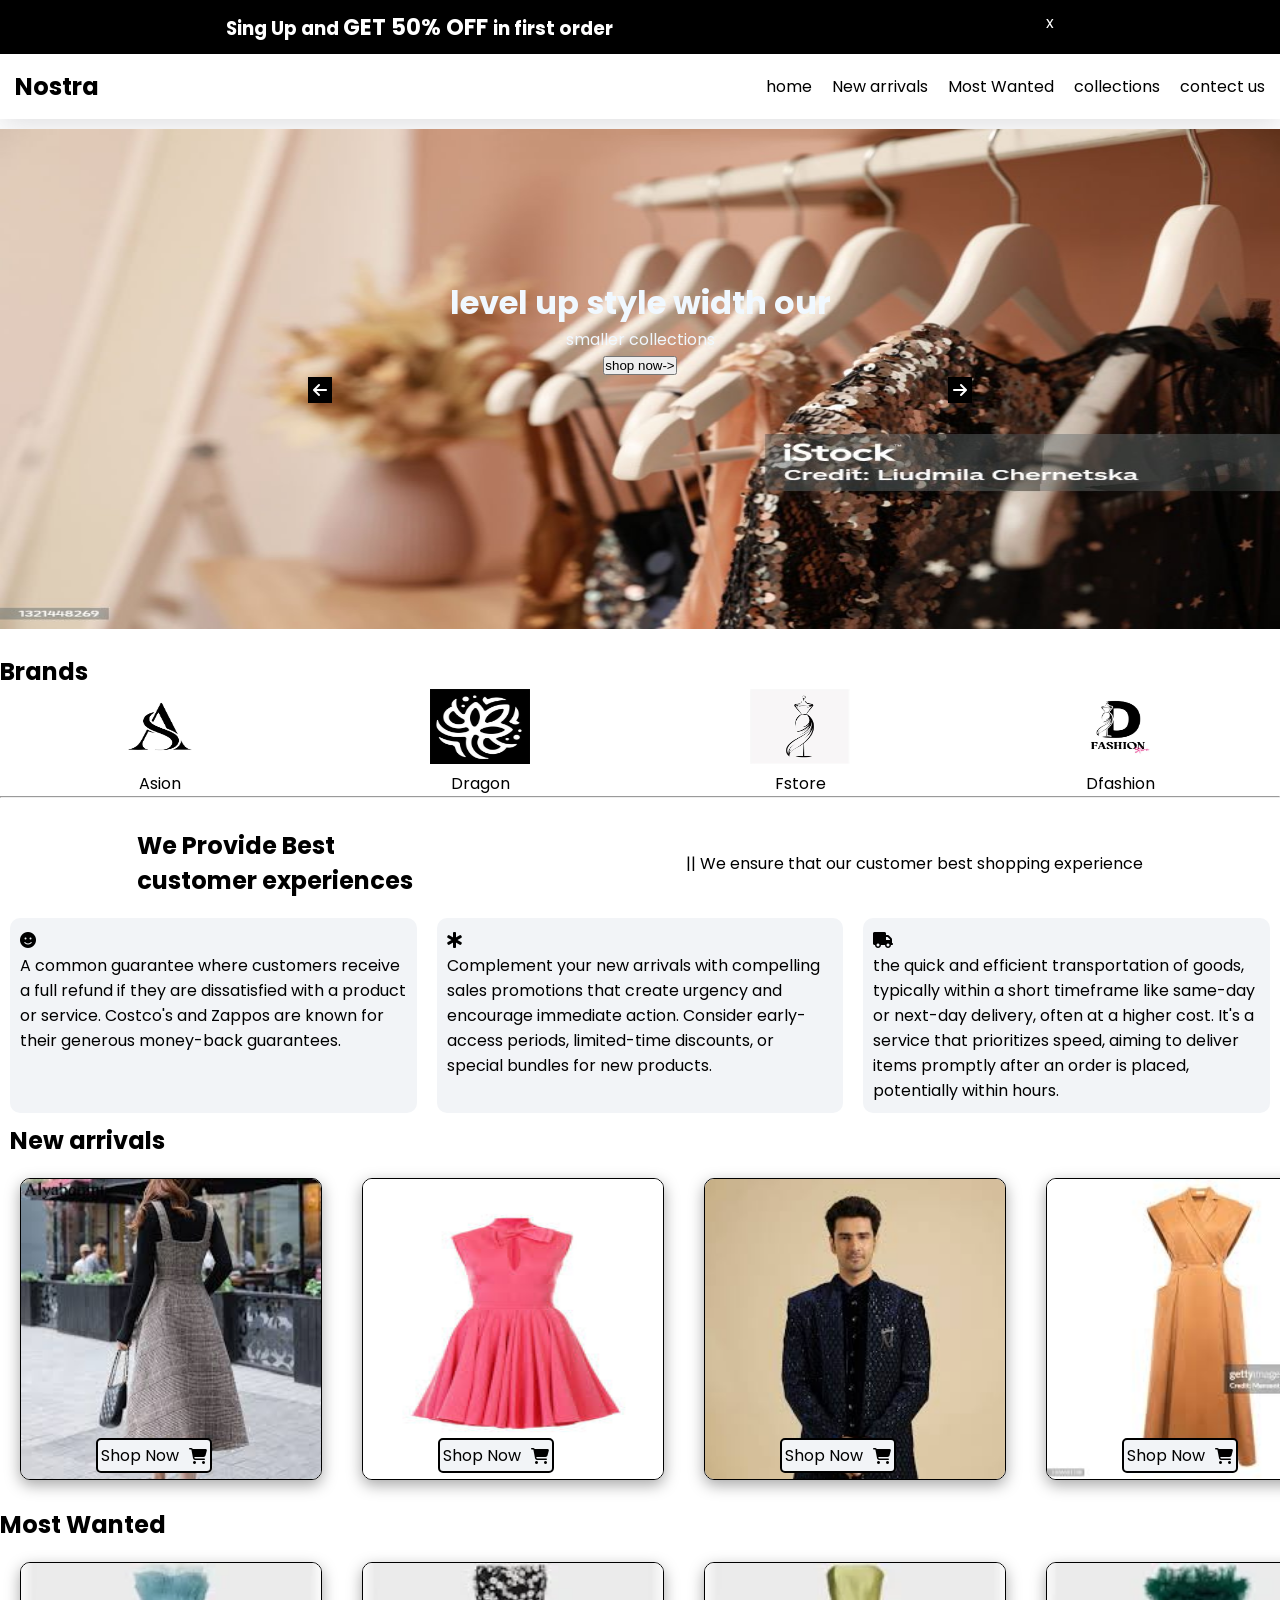
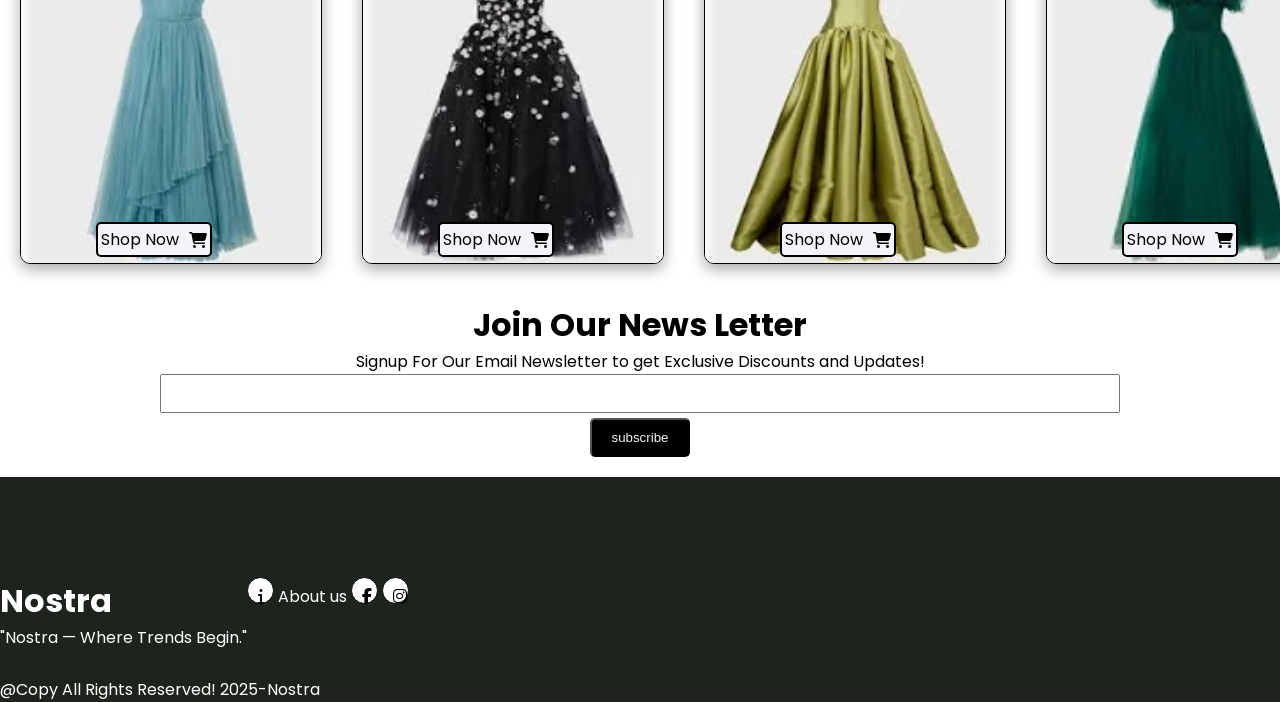
<file: index.html>
<!DOCTYPE html>
<html lang="en">
<head>
    <meta charset="UTF-8">
    <meta name="viewport" content="width=device-width, initial-scale=1.0">
    <title>nostra</title>
  
    <link rel="preconnect" href="https://fonts.googleapis.com">
<link rel="preconnect" href="https://fonts.gstatic.com" crossorigin>
<link href="https://fonts.googleapis.com/css2?family=Gabarito&family=Poppins:ital,wght@0,100;0,200;0,300;0,400;0,500;0,600;0,700;0,800;0,900;1
,100;1,200;1,300;1,400;1,500;1,600;1,700;1,800;1,900&display=swap" rel="stylesheet">
<!-- style .css -->
<link rel="stylesheet" href="style.css">
<!-- font awesome CDN -->
<link rel="stylesheet" href="https://cdnjs.cloudflare.com/ajax/libs/font-awesome/6.7.2/css/all.min.css" 
integrity="sha512-Evv84Mr4kqVGRNSgIGL/F/aIDqQb7xQ2vcrdIwxfjThSH8CSR7PBEakCr51Ck+w+/U6swU2Im1vVX0SVk9ABhg==" crossorigin="anonymous"
 referrerpolicy="no-referrer" />
</head>
<body>
    <!-- sing up alert -->
     <div class="alert">
        <h3>Sing Up and <span>GET 50% OFF </span>  in first order</h3>
        <P id="pop-close">x</P>
     </div>
    <!-- navication -->
<nav class="main-nav">
    <h1>Nostra</h1>
    <div class="nav-links">
        <p class="nav-link"><a href="index.html">home</a></p>
        <p class="nav-link"><a href="#new">New arrivals</a></p>
        <p class="nav-link"><a href="#most">Most Wanted</a></p>
        <p class="nav-link"><a href="product.html">collections</a></p>
        <p class="nav-link"><a href="contact.html">contect us</a></p>


    </div>
    <div id="menu-bar">
        <i class="fa-solid fa-bars"></i>
    </div>
</nav>
<!-- side navigation -->

 <nav class="side-nav">
    <p id="side-close">x</p>
    <div class="side-nav-links">
        <p class="side-nav-link"><a href="index.html">home</a></p>
        <p class="side-nav-link"><a href="#new">New arrivals</a></p>
        <p class="side-nav-link"><a href="#most">Most Wanted</a></p>
        <p class="side-nav-link"><a href="product.html">collections</a></p>
        <p class="side-nav-link"><a href="contact.html">contect us</a></p>


    </div>

 </nav>
 <!-- <header> -->
    <section  id="parent">
        <div class="image-container">
            <img class="slide first" src="./image/fashion2.jpg">
            <img class="slide" src="./image/fashion1.jpg">
            <img class="slide" src="./image/fashion3.jpg">
        </div>
        <div class="image-arrows">
            <div class="image-arrows__head">
                <h1>level up style width our</h1>
                <p>smaller collections</p>
                <button>shop now-></button></div>
            
            <div class="arrows">
                <i class="fa-solid fa-arrow-left" id="left-arrow"></i>
                <i class="fa-solid fa-arrow-right"id="right-arrow"></i>
            </div>
           
        </div>
    </section>
    <!-- body -->
     <section>
        <h1>Brands</h1>
        <div class="brands">
            <div class="brand">
                <img src="./image/logo2.jpg" style="height: 75px;width:100px">
                <p>Asion</p>
            </div>
            <div class="brand">
                <img src="./image/logo1.jpg" style="height: 75px;width:100px">
                <p>Dragon</p>
            </div>
            <div class="brand">
                <img src="./image/logo4.jpg" style="height: 75px;width:100px">
                <p>Fstore</p>
            </div>
            <div class="brand">
                <img src="./image/logo5.jpg" style="height: 75px;width:100px">
                <p>Dfashion</p>
            </div>
        </div>
     </section><hr>
     <section>
        <div class="customer">
            <div><h1>We Provide Best </h1>
                <h1>customer experiences</h1></div>
            
          <div><p>|| We ensure that our customer best shopping experience</p></div>
        </div>
        <div  class="status">
            <div class="gurantee">
                <i class="fa-solid fa-face-smile"></i>
                <p>A common guarantee where customers receive a full refund if they are dissatisfied 
                    with a product or service. Costco's and Zappos 
                    are known for their generous money-back guarantees. </p>
            </div>
            <div class="New-arrivals">
                <i class="fa-solid fa-star-of-life"></i>
                <p>Complement your new arrivals with compelling sales promotions that create urgency and encourage immediate action.
                     Consider early-access periods, limited-time discounts, 
                     or special bundles for new products. </p>
            </div>
            <div class="fast-delivery">
                <i class="fa-solid fa-truck"></i>
                <p>the quick and efficient transportation of goods, typically within
                     a short timeframe like same-day or next-day delivery, often at a higher cost. It's a service that prioritizes speed,
                     aiming to deliver items promptly after an order is placed, potentially within hours. 
            </div>
        </div>
     </section>
     <!-- newarrivals -->
      <section id="new">
        <h1 style="margin-left: 10px;">New arrivals</h1>
        <div class="container">
            <div class="arrival">
                <img  id="dress" src="./image/dress3.jpg">
                <div class="arrival-shop">
                    <p>Shop Now</p>
                    <i class="fa-solid fa-cart-shopping"></i>
                </div>
                
            </div>
            <div class="arrival">
                <img  id="dress" src="./image/dress4.jpg">
                <div class="arrival-shop">
                    <p>Shop Now</p>
                    <i class="fa-solid fa-cart-shopping"></i>
                </div>
                
            </div>
            <div class="arrival">
                <img  id="dress" src="./image/dress5.jpg">
                <div class="arrival-shop">
                    <p>Shop Now</p>
                    <i class="fa-solid fa-cart-shopping"></i>
                </div>
                
            </div>
            <div class="arrival">
                <img  id="dress" src="./image/dress1.jpg">
                <div class="arrival-shop">
                    <p>Shop Now</p>
                    <i class="fa-solid fa-cart-shopping"></i>
                </div>
                
            </div>
            <div class="arrival">
                <img  id="dress" src="./image/dress2.jpg">
                <div class="arrival-shop">
                    <p>Shop Now</p>
                    <i class="fa-solid fa-cart-shopping"></i>
                </div>
                
            </div>
            <div class="arrival">
                <img  id="dress" src="./image/dress7.jpg">
                <div class="arrival-shop">
                    <p>Shop Now</p>
                    <i class="fa-solid fa-cart-shopping"></i>
                </div>
                
            </div>
            <div class="arrival">
                <img  id="dress" src="./image/dress6.jpg">
                <div class="arrival-shop">
                    <p>Shop Now</p>
                    <i class="fa-solid fa-cart-shopping"></i>
                </div>
                
            </div>
        </div>
      </section>
      <!-- most wanted -->
       <section id="most">
        <h1>Most Wanted</h1>
        <div class="container">
            <div class="arrival">
                <img  id="dress" src="./image/most1.jpg">
                <div class="arrival-shop">
                    <p>Shop Now</p>
                    <i class="fa-solid fa-cart-shopping"></i>
                </div>
                
            </div>
            <div class="arrival">
                <img  id="dress" src="./image/most2.jpg">
                <div class="arrival-shop">
                    <p>Shop Now</p>
                    <i class="fa-solid fa-cart-shopping"></i>
                </div>
                
            </div>
            <div class="arrival">
                <img  id="dress" src="./image/most3.jpg">
                <div class="arrival-shop">
                    <p>Shop Now</p>
                    <i class="fa-solid fa-cart-shopping"></i>
                </div>
                
            </div>
            <div class="arrival">
                <img  id="dress" src="./image/most4.jpg">
                <div class="arrival-shop">
                    <p>Shop Now</p>
                    <i class="fa-solid fa-cart-shopping"></i>
                </div>
                
            </div>
            <div class="arrival">
                <img  id="dress" src="./image/dress2.jpg">
                <div class="arrival-shop">
                    <p>Shop Now</p>
                    <i class="fa-solid fa-cart-shopping"></i>
                </div>
                
            </div>
            <div class="arrival">
                <img  id="dress" src="./image/most5.jpg">
                <div class="arrival-shop">
                    <p>Shop Now</p>
                    <i class="fa-solid fa-cart-shopping"></i>
                </div>
                
            </div>
            <div class="arrival">
                <img  id="dress" src="./image/dress6.jpg">
                <div class="arrival-shop">
                    <p>Shop Now</p>
                    <i class="fa-solid fa-cart-shopping"></i>
                </div>
                
            </div>
        </div>
       </section>
       <section>
        <div class="bottom">
            <h1 class="bottom-header">Join Our News Letter</h1>
            <p class="bottom-pra">Signup For Our Email Newsletter to get Exclusive Discounts and Updates!</p>
            <input type="search" name="signup" id="signup"><br>

            <button >subscribe</button>
        </div>
       </section>
       <!-- footer -->
        <section id="footer">
            <div class="footer-hero">
                <div class="hero1">
                    <h1 style="font-size: xx-large;">Nostra</h1>
                    <p>"Nostra — Where Trends Begin."</p>
                </div>
                <div class="hero2">
                    <i class="fa-solid fa-info"></i>
                    <span>About us</span>
                    <i class="fa-brands fa-facebook-f"></i>
                    <i class="fa-brands fa-instagram"></i>



                </div>
                
            </div>
            <div>
                <p style="color:white">@Copy All Rights Reserved! 2025-Nostra</p>
            </div>
        </section>

<script src="main.js"></script>
</body>
</html>
</file>
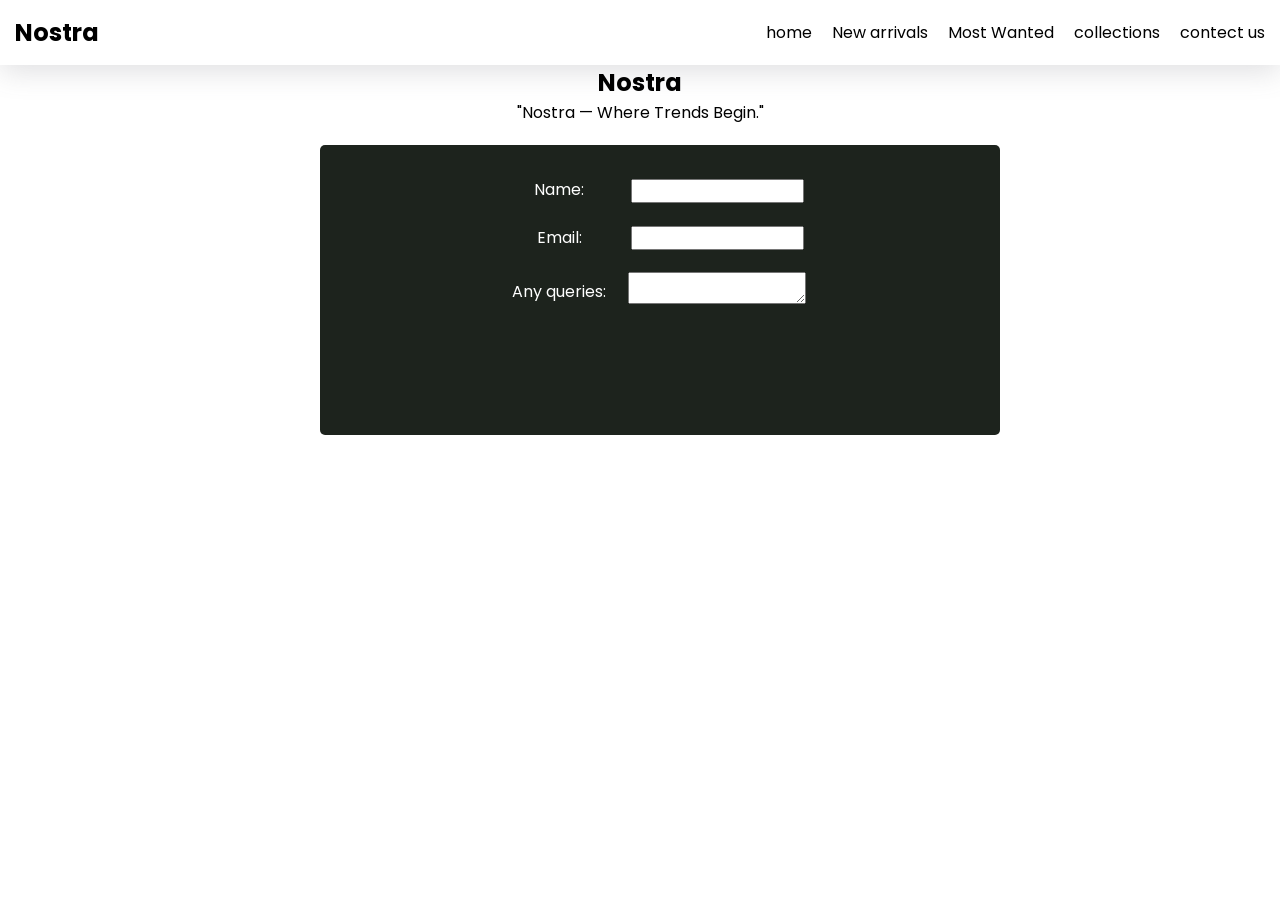
<file: contact.html>
<!DOCTYPE html>
<html lang="en">
<head>
    <meta charset="UTF-8">
    <meta name="viewport" content="width=device-width, initial-scale=1.0">
    <title>Contact</title>
    <link rel="preconnect" href="https://fonts.googleapis.com">
    <link rel="preconnect" href="https://fonts.gstatic.com" crossorigin>
    <link href="https://fonts.googleapis.com/css2?family=Gabarito&family=Poppins:ital,wght@0,100;0,200;0,300;0,400;0,500;0,600;0,700;0,800;0,900;
    
    1,100;1,200;1,300;1,400;1,500;1,600;1,700;1,800;1,900&display=swap" rel="stylesheet">

    <link rel="stylesheet" href="https://cdnjs.cloudflare.com/ajax/libs/font-awesome/6.7.2/css/all.min.css"
        integrity="sha512-Evv84Mr4kqVGRNSgIGL/F/aIDqQb7xQ2vcrdIwxfjThSH8CSR7PBEakCr51Ck+w+/U6swU2Im1vVX0SVk9ABhg=="
        crossorigin="anonymous" referrerpolicy="no-referrer" />

    <link rel="stylesheet" href="contact.css">
</head>
<body>
      <!-- navication -->
    <nav class="main-nav">
        <h1>Nostra</h1>
        <div class="nav-links">
            <p class="nav-link"><a href="index.html">home</a></p>
            <p class="nav-link"><a href="#new">New arrivals</a></p>
            <p class="nav-link"><a href="#most">Most Wanted</a></p>
            <p class="nav-link"><a href="product.html">collections</a></p>
            <p class="nav-link"><a href="contact.html">contect us</a></p>


        </div>
        <div id="menu-bar">
            <i class="fa-solid fa-bars"></i>
        </div>
    </nav>
    <!-- side navigation -->

    <nav class="side-nav">
        <p id="side-close">x</p>
        <div class="side-nav-links">
            <p class="side-nav-link"><a href="#">home</a></p>
            <p class="side-nav-link"><a href="">New arrivals</a></p>
            <p class="side-nav-link"><a href="#">Most Wanted</a></p>
            <p class="side-nav-link"><a href="#">collections</a></p>
            <p class="side-nav-link"><a href="#">contect us</a></p>


        </div>

    </nav>
    <section id="ffoot">
    <div>
        <h1>Nostra</h1>
        <p>"Nostra — Where Trends Begin."</p>
    </div>
   
    <form class="footer">
        <table >
            <tr  >
               <td > <label for="name">Name:</label></td>
               <td  class="name"><input type="text" id="name"></td> 
            </tr>
            <tr >
               <td> <label for="email">Email:</label></td>
               <td class="email"><input type="email" id="email"></td> 
            </tr>
            <tr >
               <td class="queries"><label for="tarea">Any queries:</label></td> 
               <td><textarea id="tarea"></textarea>
               </td> </tr>
        </table>
        
    </form>
    </section>

    
</body>
</html>
</file>
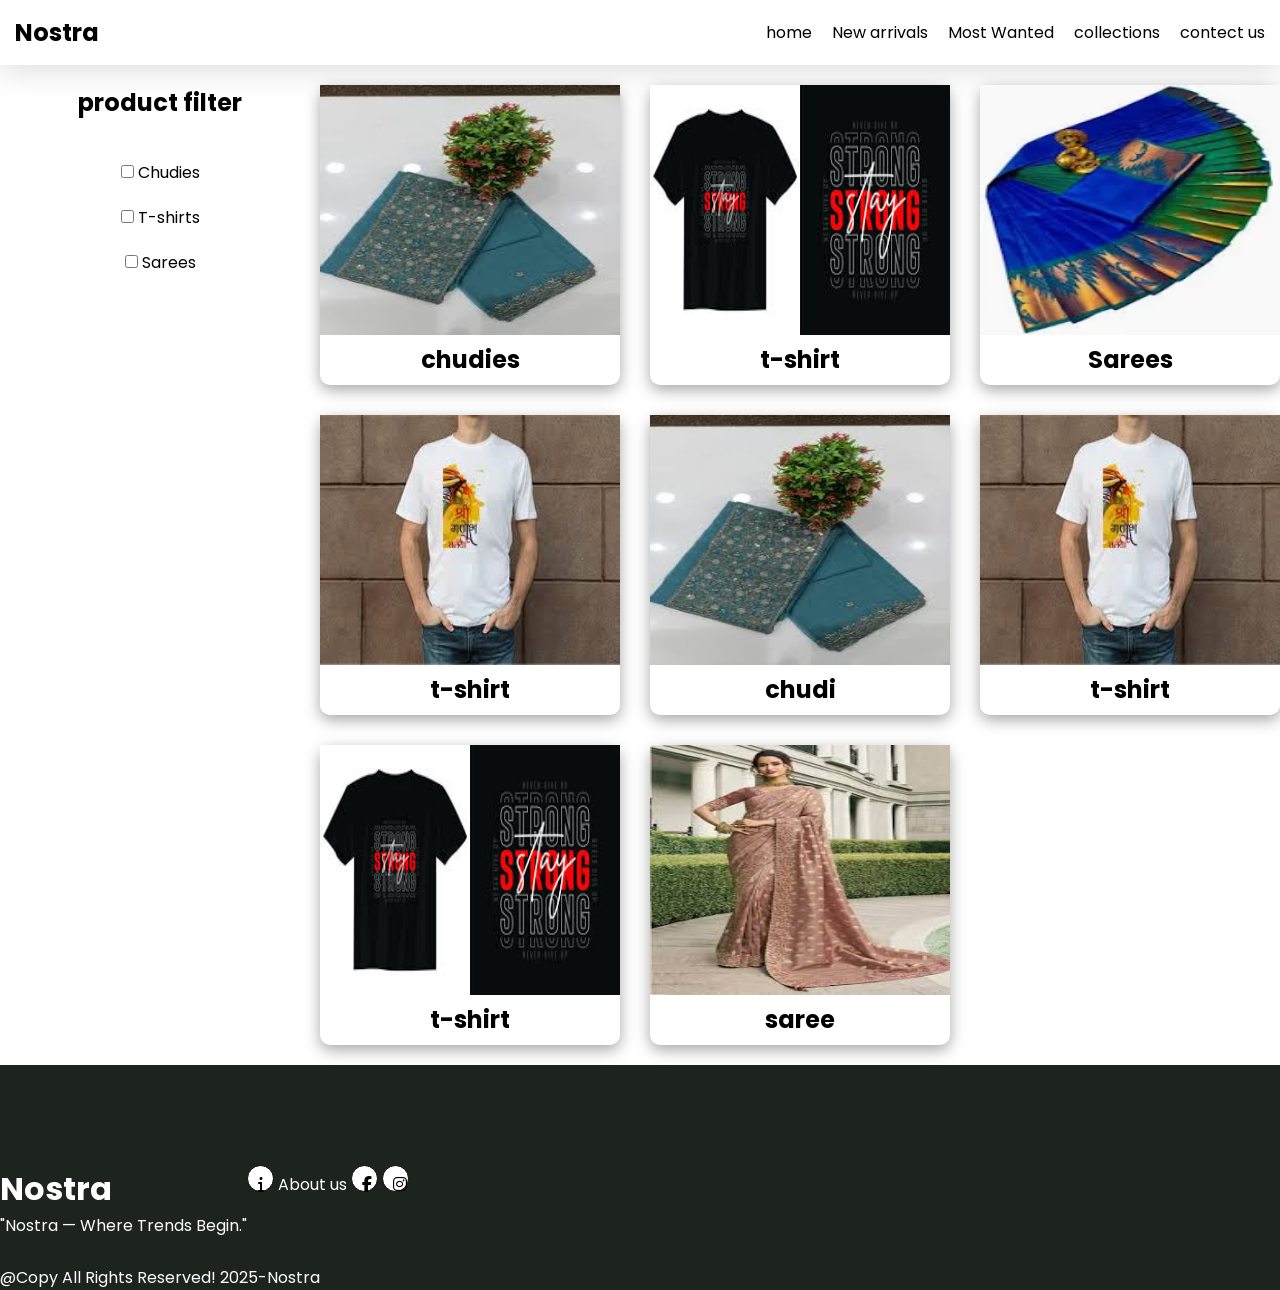
<file: product.html>
<!DOCTYPE html>
<html lang="en">

<head>
    <meta charset="UTF-8">
    <meta name="viewport" content="width=device-width, initial-scale=1.0">
    <title>product</title>
    <link rel="preconnect" href="https://fonts.googleapis.com">
    <link rel="preconnect" href="https://fonts.gstatic.com" crossorigin>
    <link href="https://fonts.googleapis.com/css2?family=Gabarito&family=Poppins:ital,wght@0,100;0,200;0,300;0,400;0,500;0,600;0,700;0,800;0,900;
    
    1,100;1,200;1,300;1,400;1,500;1,600;1,700;1,800;1,900&display=swap" rel="stylesheet">

    <link rel="stylesheet" href="https://cdnjs.cloudflare.com/ajax/libs/font-awesome/6.7.2/css/all.min.css"
        integrity="sha512-Evv84Mr4kqVGRNSgIGL/F/aIDqQb7xQ2vcrdIwxfjThSH8CSR7PBEakCr51Ck+w+/U6swU2Im1vVX0SVk9ABhg=="
        crossorigin="anonymous" referrerpolicy="no-referrer" />

    <link rel="stylesheet" href="product.css">

</head>

<body>
    <!-- header -->
    <!-- navication -->
    <nav class="main-nav">
        <h1>Nostra</h1>
        <div class="nav-links">
            <p class="nav-link"><a href="index.html">home</a></p>
            <p class="nav-link"><a href="#new">New arrivals</a></p>
            <p class="nav-link"><a href="#most">Most Wanted</a></p>
            <p class="nav-link"><a href="product.html">collections</a></p>
            <p class="nav-link"><a href="contact.html">contect us</a></p>


        </div>
        <div id="menu-bar">
            <i class="fa-solid fa-bars"></i>
        </div>
    </nav>
    <!-- side navigation -->

    <nav class="side-nav">
        <p id="side-close">x</p>
        <div class="side-nav-links">
            <p class="side-nav-link"><a href="index.html">home</a></p>
            <p class="side-nav-link"><a href="#new">New arrivals</a></p>
            <p class="side-nav-link"><a href="most">Most Wanted</a></p>
            <p class="side-nav-link"><a href="product.html">collections</a></p>
            <p class="side-nav-link"><a href="contact.html">contect us</a></p>


        </div>

    </nav>
    <section id="main-hero">
        <div class="hero-filter">
            <h1>product filter</h1>
            <div class="options">
                <div class="option1">
                    <input type="checkbox" id="chudi" name="opt" value="chudi">
                <label for="chudi">Chudies</label><br>
                </div>
                <div class="option2">
                    <input type="checkbox" id="t-shirt" name="opt" value="t-shirt">
                <label for="t-shirt">T-shirts </label><br>
                </div>
                <div class="option3">
                    <input type="checkbox" id="saree" name="opt" value="saree">
                <label for="saree">Sarees</label>

                </div>
                
            </div>


        </div>
        <div class="hero-container">
            <div class="image1"  data-category="chudi">
                <img src="./image/chudi2.jpg">
                <h2>chudies</h2>
            </div>
            <div class="image1"  data-category="t-shirt">
                <img src="./image/t-shirt1.jpg">
                <h2>t-shirt</h2>
            </div>
            <div class="image1"  data-category="saree">
                <img src="./image/sarees1.jpg">
                <h2>Sarees</h2>
            </div>
            <div class="image1"  data-category="t-shirt">
                <img src="./image/t-shirt3.jpg">
                <h2>t-shirt</h2>
            </div>
            <div class="image1">
                <img src="./image/chudi2.jpg"  data-category="chudi">
                <h2>chudi</h2>
            </div>
            <div class="image1"  data-category="t-shirt">
                <img src="./image/t-shirt3.jpg">
                <h2>t-shirt</h2>
            </div>
            <div class="image1"  data-category="t-shirt">
                <img src="./image/t-shirt1.jpg">
                <h2>t-shirt</h2>
            </div>
            <div class="image1"  data-category="saree">
                <img src="./image/sarees3.jpg">
                <h2>saree</h2>
            </div>
            
        </div>
    </section>
    <!-- footer -->
    <section id="footer">
        <div class="footer-hero">
            <div class="hero1">
                <h1 style="font-size: xx-large;">Nostra</h1>
                <p>"Nostra — Where Trends Begin."</p>
            </div>
            <div class="hero2">
                <i class="fa-solid fa-info"></i>
                <span>About us</span>
                <i class="fa-brands fa-facebook-f"></i>
                <i class="fa-brands fa-instagram"></i>



            </div>
            
        </div>
        <div>
            <p style="color:white">@Copy All Rights Reserved! 2025-Nostra</p>
        </div>
    </section>
    <script src="product.js"></script>
</body>

</html>
</file>
<file: style.css>
*{
    margin:0;
    padding:0;
}
body{
    font-family: 'Poppins',sans-serif;
} 
/* alert */
.alert{
    display: flex;
    justify-content: space-around;
    color: white;
    background-color: black;
    padding: 10px;
    animation-name: fade;
    animation-duration:2s;
    opacity: 0;
    animation-fill-mode: forwards;
    

}

.alert span{
    font-size: larger;
}
.alert p{
    cursor: pointer;
}
@keyframes fade{
    0%{
        transform: scale(0);
        opacity: 0;
    }
    100%{
        transform: scale(1);
        opacity: 1;
    }
}

/* navigation style */
.main-nav{
    display: flex;
    justify-content: space-between;
    align-items: center;
  padding: 15px;
  box-shadow: rgba(100, 100, 111, 0.2) 0px 7px 29px 0px;


    
}
.nav-links{
    display:flex;
    gap:20px;

}
.nav-links a{
    text-decoration: none;
    color:black
}
.nav-links a:hover{
    text-decoration: underline;
}

/* side navigation */
.side-nav{
    display: flex;
flex-direction: column;
background-color:#1D232C;
color: white;
width: 40%;
position:fixed;
top:0;
left:0;
height: 100%;
display: block;
left:-40%;
transition:2s;


}
.side-nav-link{
    text-align: center;
    margin: 10px;
}
.side-nav-link a{
    text-decoration: none;
    color: white;

}
.side-nav-link:hover{
    text-decoration: underline;
} 
#side-close{
    text-align: end;
    padding:10px;
    cursor: pointer;
}
/* body - slideshow*/
.image-container{
     width:100%;
    height:500px;
    margin-top: 10px;
   
    
    position:relative;
    overflow: hidden;
    
   
   
}
.slide{
    width: 100%;
  height: 100%;
  position: absolute;
  display:none;
 
}
.first{
    display: block;
}
.image-arrows__head{
    text-align: center;
    color: aliceblue;
}
.image-arrows__head h1{
    font-size:xx-large;
}
#parent{
    position: relative;
    
    height: 525px;
   
}
.image-arrows{
    position: relative;
    top:-350px;
}
.arrows{
    
    display: flex;
    justify-content: space-around;
   
    color:white;
cursor: pointer;
    

}
.arrows i{
    background-color: black;
    padding:5px;


}
.brands{
    display: flex;
    justify-content: space-around;
    margin-top: 0;
}
.brand p{
text-align: center;
}
.customer{
    display: flex;
    justify-content: space-around;
    margin-top:30px;
    align-items: center;
}
.status{
    display:grid;
    grid-template-columns:1fr 1fr 1fr;
    margin-top:10px;
  
    
}
.gurantee,.New-arrivals,.fast-delivery{
    background-color: #F2F4F7;
    margin:10px;
    padding:10px;
    border-radius:10px;
}
.arrival{
   
    
    
    margin:20px;
    position: relative;
}
#dress{
   border: 1px solid black;
   border-radius:10px;
    height:300px;
    width:300px;
    box-shadow: rgba(0, 0, 0, 0.35) 0px 5px 15px;}
.arrival-shop{
    display: flex;
    border: 2px solid black;
    align-items: center;
    gap:10px;
    justify-content: center ;
    position: absolute;
    top:260px;
    margin-left:25%;
    border-radius:5px;
    padding: 3px;
    cursor: pointer;
    background-color: #F2F4F7;
    
    
}
.container{
    display:flex;
    overflow:auto;
    
    
}
.container::-webkit-scrollbar {
    display: none; /* Chrome, Safari */
  }
.bottom{
    text-align: center;
    margin-top:10px;
    
}
.bottom-header{
font-size:xx-large;
}
#signup{
    width:75%;
    padding:10px;
}
.bottom button{
    margin-top: 5px;
    padding: 10px;
    width: 100px;
    background-color:black;
    color: #F2F4F7;
    border-radius:5px;
    cursor: pointer;

    
}
#footer{
    background-color: #1D231D;
}
.footer-hero{
    display: flex;
   
    color: white;
    height:200px;
    margin-top: 20px;
    
}
.hero1,.hero2{
margin-top:100px;
}


.hero2 i{
color: black;
border: 1px solid black;
padding:10px;
border-radius:50px;

height:5px;
width: 5px;


background-color:white;
}
/* media quary */

/* menubar */
@media screen and (max-width:700px) {
    .nav-links{
        display: none;
    }
}
@media screen and (min-width:700px) {
    #menu-bar{
display: none;
    }
}
</file>
<file: contact.css>
*{
    margin:0;
    padding: 0;
}
body{
    font-family: 'Poppins',sans-serif;
} 
.main-nav{
    display: flex;
    justify-content: space-between;
    align-items: center;
  padding: 15px;
  box-shadow: rgba(100, 100, 111, 0.2) 0px 7px 29px 0px;


    
}
.nav-links{
    display:flex;
    gap:20px;

}
.nav-links a{
    text-decoration: none;
    color:black
}
.nav-links a:hover{
    text-decoration: underline;
}

/* side navigation */
.side-nav{
    display: flex;
flex-direction: column;
background-color:#1D232C;
color: white;
width: 40%;
position:fixed;
top:0;
left:0;
height: 100%;
display: block;
left:-40%;
transition:2s;


}
.side-nav-link{
    text-align: center;
    margin: 10px;
}
.side-nav-link a{
    text-decoration: none;
    color: white;

}
.side-nav-link:hover{
    text-decoration: underline;
} 
#side-close{
    text-align: end;
    padding:10px;
    cursor: pointer;
}
#ffoot{
    text-align: center;
}

.footer{
    background-color: #1D231D;
    width: 50%;
    height: 250px;
    padding: 20px;
margin-top: 20px;
    margin-left:25%;
    text-align: center;
    border-radius: 5px;

}

table{
    margin-left: 25%;
}
td{
    padding:10px;
    color:white;
}
#name,#email{
    height:20px;


}

/* media quary */

/* menubar */
@media screen and (max-width:700px) {
    .nav-links{
        display: none;
    }
}
@media screen and (min-width:700px) {
    #menu-bar{
display: none;
    }
}
</file>
<file: product.css>
*{
    margin:0;
    padding:0;
}
body{
    font-family: 'Poppins',sans-serif;
} 
.main-nav{
    display: flex;
    justify-content: space-between;
    align-items: center;
  padding: 15px;
  box-shadow: rgba(100, 100, 111, 0.2) 0px 7px 29px 0px;


    
}
.nav-links{
    display:flex;
    gap:20px;

}
.nav-links a{
    text-decoration: none;
    color:black
}
.nav-links a:hover{
    text-decoration: underline;
}

/* side navigation */
.side-nav{
    display: flex;
flex-direction: column;
background-color:#1D232C;
color: white;
width: 40%;
position:fixed;
top:0;
left:0;
height: 100%;
display: block;
left:-40%;
transition:2s;


}
.side-nav-link{
    text-align: center;
    margin: 10px;
}
.side-nav-link a{
    text-decoration: none;
    color: white;

}
.side-nav-link:hover{
    text-decoration: underline;
} 
#side-close{
    text-align: end;
    padding:10px;
    cursor: pointer;
}

#main-hero{
    display: grid;
    grid-template-columns: 1fr 3fr;
    
    
   
   
   
}
.hero-filter{
    text-align: center;
    margin-top: 20px;
}
.options{
    padding:10px;
   
    margin-top: 20px;
}
.option1,.option2,.option3{
    padding: 10px;
}
.hero-container{
    display:grid;
    grid-template-columns: repeat(auto-fill, minmax(225px, 1fr));
  gap:30px;
    margin-top: 20px;
  
   
}
.image1{
    
   
    height:300px;
   
    box-shadow: rgba(0, 0, 0, 0.35) 0px 5px 15px;
    border-radius: 10px;
    transition: transform 2s ease;
}
.image1:hover{
    transform: scale(1.1);
}
.image1 h2{
text-align: center
}
.image1 img{
    height:250px;
    width:100%;}
    #footer{
        background-color: #1D231D;
    }
    .footer-hero{
        display: flex;
       
        color: white;
        height:200px;
        margin-top: 20px;
        
    }
    .hero1,.hero2{
    margin-top:100px;
    }
    
    
    .hero2 i{
    color: black;
    border: 1px solid black;
    padding:10px;
    border-radius:50px;
    
    height:5px;
    width: 5px;
    
    
    background-color:white;
    }
/* }footer */
    




/* media quary */

/* menubar */
@media screen and (max-width:700px) {
    .nav-links{
        display: none;
    }
}
@media screen and (min-width:700px) {
    #menu-bar{
display: none;
    }
}
</file>
